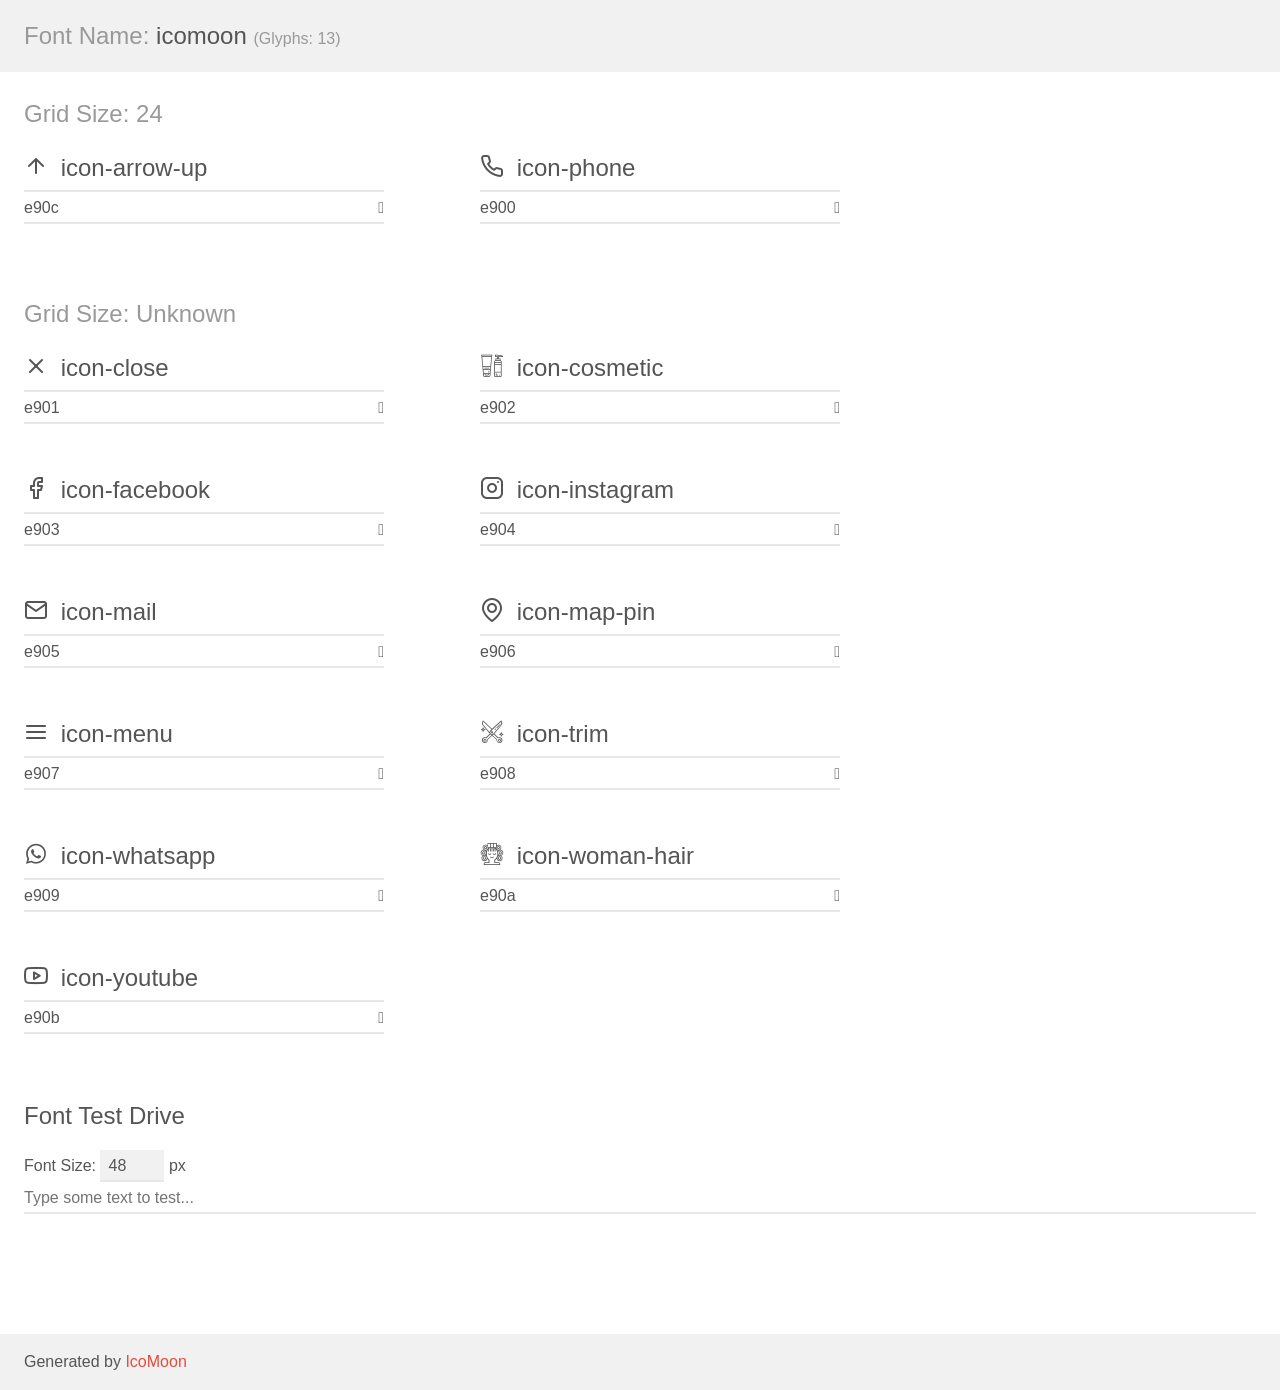
<file: assets/demo.html>
<!doctype html>
<html>
<head>
    <meta charset="utf-8">
    <title>IcoMoon Demo</title>
    <meta name="description" content="An Icon Font Generated By IcoMoon.io">
    <meta name="viewport" content="width=device-width, initial-scale=1">
    <link rel="stylesheet" href="demo-files/demo.css">
    <link rel="stylesheet" href="style.css"></head>
<body>
    <div class="bgc1 clearfix">
        <h1 class="mhmm mvm"><span class="fgc1">Font Name:</span> icomoon <small class="fgc1">(Glyphs:&nbsp;13)</small></h1>
    </div>
    <div class="clearfix mhl ptl">
        <h1 class="mvm mtn fgc1">Grid Size: 24</h1>
        <div class="glyph fs1">
            <div class="clearfix bshadow0 pbs">
                <span class="icon-arrow-up"></span>
                <span class="mls"> icon-arrow-up</span>
            </div>
            <fieldset class="fs0 size1of1 clearfix hidden-false">
                <input type="text" readonly value="e90c" class="unit size1of2" />
                <input type="text" maxlength="1" readonly value="&#xe90c;" class="unitRight size1of2 talign-right" />
            </fieldset>
            <div class="fs0 bshadow0 clearfix hidden-true">
                <span class="unit pvs fgc1">liga: </span>
                <input type="text" readonly value="" class="liga unitRight" />
            </div>
        </div>
        <div class="glyph fs1">
            <div class="clearfix bshadow0 pbs">
                <span class="icon-phone"></span>
                <span class="mls"> icon-phone</span>
            </div>
            <fieldset class="fs0 size1of1 clearfix hidden-false">
                <input type="text" readonly value="e900" class="unit size1of2" />
                <input type="text" maxlength="1" readonly value="&#xe900;" class="unitRight size1of2 talign-right" />
            </fieldset>
            <div class="fs0 bshadow0 clearfix hidden-true">
                <span class="unit pvs fgc1">liga: </span>
                <input type="text" readonly value="" class="liga unitRight" />
            </div>
        </div>
    </div>
    <div class="clearfix mhl ptl">
        <h1 class="mvm mtn fgc1">Grid Size: Unknown</h1>
        <div class="glyph fs2">
            <div class="clearfix bshadow0 pbs">
                <span class="icon-close"></span>
                <span class="mls"> icon-close</span>
            </div>
            <fieldset class="fs0 size1of1 clearfix hidden-false">
                <input type="text" readonly value="e901" class="unit size1of2" />
                <input type="text" maxlength="1" readonly value="&#xe901;" class="unitRight size1of2 talign-right" />
            </fieldset>
            <div class="fs0 bshadow0 clearfix hidden-true">
                <span class="unit pvs fgc1">liga: </span>
                <input type="text" readonly value="" class="liga unitRight" />
            </div>
        </div>
        <div class="glyph fs2">
            <div class="clearfix bshadow0 pbs">
                <span class="icon-cosmetic"></span>
                <span class="mls"> icon-cosmetic</span>
            </div>
            <fieldset class="fs0 size1of1 clearfix hidden-false">
                <input type="text" readonly value="e902" class="unit size1of2" />
                <input type="text" maxlength="1" readonly value="&#xe902;" class="unitRight size1of2 talign-right" />
            </fieldset>
            <div class="fs0 bshadow0 clearfix hidden-true">
                <span class="unit pvs fgc1">liga: </span>
                <input type="text" readonly value="" class="liga unitRight" />
            </div>
        </div>
        <div class="glyph fs2">
            <div class="clearfix bshadow0 pbs">
                <span class="icon-facebook"></span>
                <span class="mls"> icon-facebook</span>
            </div>
            <fieldset class="fs0 size1of1 clearfix hidden-false">
                <input type="text" readonly value="e903" class="unit size1of2" />
                <input type="text" maxlength="1" readonly value="&#xe903;" class="unitRight size1of2 talign-right" />
            </fieldset>
            <div class="fs0 bshadow0 clearfix hidden-true">
                <span class="unit pvs fgc1">liga: </span>
                <input type="text" readonly value="" class="liga unitRight" />
            </div>
        </div>
        <div class="glyph fs2">
            <div class="clearfix bshadow0 pbs">
                <span class="icon-instagram"></span>
                <span class="mls"> icon-instagram</span>
            </div>
            <fieldset class="fs0 size1of1 clearfix hidden-false">
                <input type="text" readonly value="e904" class="unit size1of2" />
                <input type="text" maxlength="1" readonly value="&#xe904;" class="unitRight size1of2 talign-right" />
            </fieldset>
            <div class="fs0 bshadow0 clearfix hidden-true">
                <span class="unit pvs fgc1">liga: </span>
                <input type="text" readonly value="" class="liga unitRight" />
            </div>
        </div>
        <div class="glyph fs2">
            <div class="clearfix bshadow0 pbs">
                <span class="icon-mail"></span>
                <span class="mls"> icon-mail</span>
            </div>
            <fieldset class="fs0 size1of1 clearfix hidden-false">
                <input type="text" readonly value="e905" class="unit size1of2" />
                <input type="text" maxlength="1" readonly value="&#xe905;" class="unitRight size1of2 talign-right" />
            </fieldset>
            <div class="fs0 bshadow0 clearfix hidden-true">
                <span class="unit pvs fgc1">liga: </span>
                <input type="text" readonly value="" class="liga unitRight" />
            </div>
        </div>
        <div class="glyph fs2">
            <div class="clearfix bshadow0 pbs">
                <span class="icon-map-pin"></span>
                <span class="mls"> icon-map-pin</span>
            </div>
            <fieldset class="fs0 size1of1 clearfix hidden-false">
                <input type="text" readonly value="e906" class="unit size1of2" />
                <input type="text" maxlength="1" readonly value="&#xe906;" class="unitRight size1of2 talign-right" />
            </fieldset>
            <div class="fs0 bshadow0 clearfix hidden-true">
                <span class="unit pvs fgc1">liga: </span>
                <input type="text" readonly value="" class="liga unitRight" />
            </div>
        </div>
        <div class="glyph fs2">
            <div class="clearfix bshadow0 pbs">
                <span class="icon-menu"></span>
                <span class="mls"> icon-menu</span>
            </div>
            <fieldset class="fs0 size1of1 clearfix hidden-false">
                <input type="text" readonly value="e907" class="unit size1of2" />
                <input type="text" maxlength="1" readonly value="&#xe907;" class="unitRight size1of2 talign-right" />
            </fieldset>
            <div class="fs0 bshadow0 clearfix hidden-true">
                <span class="unit pvs fgc1">liga: </span>
                <input type="text" readonly value="" class="liga unitRight" />
            </div>
        </div>
        <div class="glyph fs2">
            <div class="clearfix bshadow0 pbs">
                <span class="icon-trim"></span>
                <span class="mls"> icon-trim</span>
            </div>
            <fieldset class="fs0 size1of1 clearfix hidden-false">
                <input type="text" readonly value="e908" class="unit size1of2" />
                <input type="text" maxlength="1" readonly value="&#xe908;" class="unitRight size1of2 talign-right" />
            </fieldset>
            <div class="fs0 bshadow0 clearfix hidden-true">
                <span class="unit pvs fgc1">liga: </span>
                <input type="text" readonly value="" class="liga unitRight" />
            </div>
        </div>
        <div class="glyph fs2">
            <div class="clearfix bshadow0 pbs">
                <span class="icon-whatsapp"></span>
                <span class="mls"> icon-whatsapp</span>
            </div>
            <fieldset class="fs0 size1of1 clearfix hidden-false">
                <input type="text" readonly value="e909" class="unit size1of2" />
                <input type="text" maxlength="1" readonly value="&#xe909;" class="unitRight size1of2 talign-right" />
            </fieldset>
            <div class="fs0 bshadow0 clearfix hidden-true">
                <span class="unit pvs fgc1">liga: </span>
                <input type="text" readonly value="" class="liga unitRight" />
            </div>
        </div>
        <div class="glyph fs2">
            <div class="clearfix bshadow0 pbs">
                <span class="icon-woman-hair"></span>
                <span class="mls"> icon-woman-hair</span>
            </div>
            <fieldset class="fs0 size1of1 clearfix hidden-false">
                <input type="text" readonly value="e90a" class="unit size1of2" />
                <input type="text" maxlength="1" readonly value="&#xe90a;" class="unitRight size1of2 talign-right" />
            </fieldset>
            <div class="fs0 bshadow0 clearfix hidden-true">
                <span class="unit pvs fgc1">liga: </span>
                <input type="text" readonly value="" class="liga unitRight" />
            </div>
        </div>
        <div class="glyph fs2">
            <div class="clearfix bshadow0 pbs">
                <span class="icon-youtube"></span>
                <span class="mls"> icon-youtube</span>
            </div>
            <fieldset class="fs0 size1of1 clearfix hidden-false">
                <input type="text" readonly value="e90b" class="unit size1of2" />
                <input type="text" maxlength="1" readonly value="&#xe90b;" class="unitRight size1of2 talign-right" />
            </fieldset>
            <div class="fs0 bshadow0 clearfix hidden-true">
                <span class="unit pvs fgc1">liga: </span>
                <input type="text" readonly value="" class="liga unitRight" />
            </div>
        </div>
    </div>

    <!--[if gt IE 8]><!-->
    <div class="mhl clearfix mbl">
        <h1>Font Test Drive</h1>
        <label>
            Font Size: <input id="fontSize" type="number" class="textbox0 mbm"
            min="8" value="48" />
            px
        </label>
        <input id="testText" type="text" class="phl size1of1 mvl"
        placeholder="Type some text to test..." value=""/>
        <div id="testDrive" class="icon-" style="font-family: icomoon">&nbsp;
        </div>
    </div>
    <!--<![endif]-->
    <div class="bgc1 clearfix">
        <p class="mhl">Generated by <a href="https://icomoon.io/app">IcoMoon</a></p>
    </div>

    <script src="demo-files/demo.js"></script>
</body>
</html>
</file>
<file: assets/demo-files/demo.css>
body {
  padding: 0;
  margin: 0;
  font-family: sans-serif;
  font-size: 1em;
  line-height: 1.5;
  color: #555;
  background: #fff;
}
h1 {
  font-size: 1.5em;
  font-weight: normal;
}
small {
  font-size: .66666667em;
}
a {
  color: #e74c3c;
  text-decoration: none;
}
a:hover, a:focus {
  box-shadow: 0 1px #e74c3c;
}
.bshadow0, input {
  box-shadow: inset 0 -2px #e7e7e7;
}
input:hover {
  box-shadow: inset 0 -2px #ccc;
}
input, fieldset {
  font-family: sans-serif;
  font-size: 1em;
  margin: 0;
  padding: 0;
  border: 0;
}
input {
  color: inherit;
  line-height: 1.5;
  height: 1.5em;
  padding: .25em 0;
}
input:focus {
  outline: none;
  box-shadow: inset 0 -2px #449fdb;
}
.glyph {
  font-size: 16px;
  width: 15em;
  padding-bottom: 1em;
  margin-right: 4em;
  margin-bottom: 1em;
  float: left;
  overflow: hidden;
}
.liga {
  width: 80%;
  width: calc(100% - 2.5em);
}
.talign-right {
  text-align: right;
}
.talign-center {
  text-align: center;
}
.bgc1 {
  background: #f1f1f1;
}
.fgc1 {
  color: #999;
}
.fgc0 {
  color: #000;
}
p {
  margin-top: 1em;
  margin-bottom: 1em;
}
.mvm {
  margin-top: .75em;
  margin-bottom: .75em;
}
.mtn {
  margin-top: 0;
}
.mtl, .mal {
  margin-top: 1.5em;
}
.mbl, .mal {
  margin-bottom: 1.5em;
}
.mal, .mhl {
  margin-left: 1.5em;
  margin-right: 1.5em;
}
.mhmm {
  margin-left: 1em;
  margin-right: 1em;
}
.mls {
  margin-left: .25em;
}
.ptl {
  padding-top: 1.5em;
}
.pbs, .pvs {
  padding-bottom: .25em;
}
.pvs, .pts {
  padding-top: .25em;
}
.unit {
  float: left;
}
.unitRight {
  float: right;
}
.size1of2 {
  width: 50%;
}
.size1of1 {
  width: 100%;
}
.clearfix:before, .clearfix:after {
  content: " ";
  display: table;
}
.clearfix:after {
  clear: both;
}
.hidden-true {
  display: none;
}
.textbox0 {
  width: 3em;
  background: #f1f1f1;
  padding: .25em .5em;
  line-height: 1.5;
  height: 1.5em;
}
#testDrive {
  display: block;
  padding-top: 24px;
  line-height: 1.5;
}
.fs0 {
  font-size: 16px;
}
.fs1 {
  font-size: 24px;
}
.fs2 {
  font-size: 24px;
}
</file>
<file: assets/style.css>
@font-face {
  font-family: 'icomoon';
  src:  url('fonts/icomoon.eot?7t1v40');
  src:  url('fonts/icomoon.eot?7t1v40#iefix') format('embedded-opentype'),
    url('fonts/icomoon.ttf?7t1v40') format('truetype'),
    url('fonts/icomoon.woff?7t1v40') format('woff'),
    url('fonts/icomoon.svg?7t1v40#icomoon') format('svg');
  font-weight: normal;
  font-style: normal;
  font-display: block;
}

[class^="icon-"], [class*=" icon-"] {
  /* use !important to prevent issues with browser extensions that change fonts */
  font-family: 'icomoon' !important;
  speak: never;
  font-style: normal;
  font-weight: normal;
  font-variant: normal;
  text-transform: none;
  line-height: 1;

  /* Better Font Rendering =========== */
  -webkit-font-smoothing: antialiased;
  -moz-osx-font-smoothing: grayscale;
}

.icon-arrow-up:before {
  content: "\e90c";
}
.icon-phone:before {
  content: "\e900";
}
.icon-close:before {
  content: "\e901";
}
.icon-cosmetic:before {
  content: "\e902";
}
.icon-facebook:before {
  content: "\e903";
}
.icon-instagram:before {
  content: "\e904";
}
.icon-mail:before {
  content: "\e905";
}
.icon-map-pin:before {
  content: "\e906";
}
.icon-menu:before {
  content: "\e907";
}
.icon-trim:before {
  content: "\e908";
}
.icon-whatsapp:before {
  content: "\e909";
}
.icon-woman-hair:before {
  content: "\e90a";
}
.icon-youtube:before {
  content: "\e90b";
}
</file>
